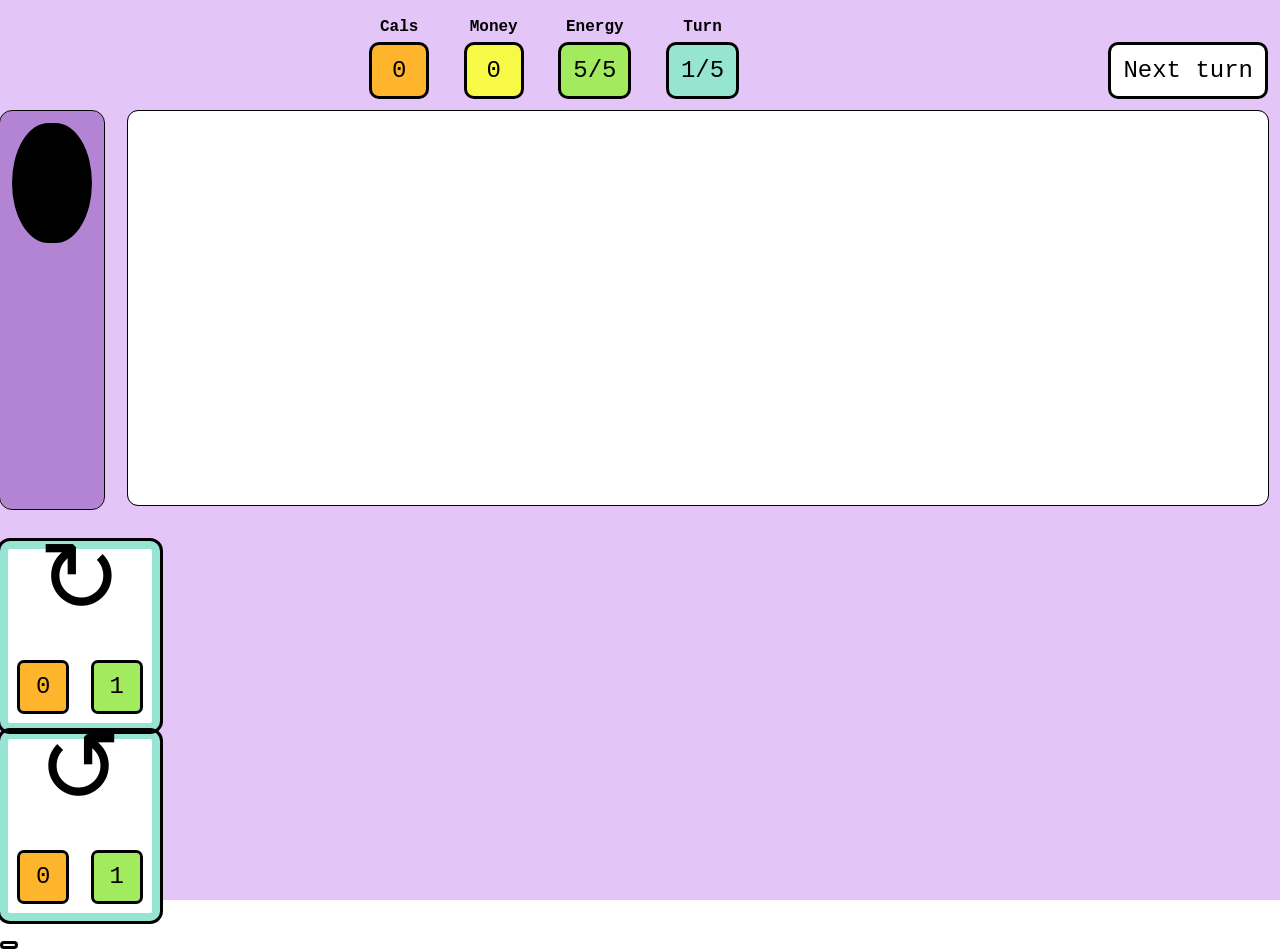
<file: index.html>
<!DOCTYPE html>
<html lang="en">
  <head>
    <meta charset="UTF-8" />
    <meta
      name="viewport"
      content="width=device-width, initial-scale=1.0"
    />
    <link
      rel="icon"
      href="data:image/svg+xml,<svg xmlns=%22http://www.w3.org/2000/svg%22 viewBox=%220 0 100 100%22><text y=%22.9em%22 font-size=%2290%22>🐈‍⬛</text></svg>"
    />
    <link
      href="src/style.css"
      rel="stylesheet"
    />
    <title>V̸̜͊O̷͋ͅÏ̴̘D̶̈́͜ ̴̺͐Č̵̠a̵̺͊t̶̰̆</title>
  </head>
  <body>
    <main>
      <!-- GAME SCREEN! -->
      <section id="screen-game">
        <div class="top">
          <div class="placeholder"></div>
          <div id="meters">
            <div class="meter calories">
              <p>Cals</p>
              <div class="mn">0</div>
            </div>
            <div class="meter money">
              <p>Money</p>
              <div class="mn">0</div>
            </div>
            <div class="meter energy">
              <p>Energy</p>
              <div class="mn">
                <span class="numerator">5</span>/<span class="denominator"
                  >5</span
                >
              </div>
            </div>
            <div class="meter turn">
              <p>Turn</p>
              <div class="mn">
                <span class="numerator">1</span>/<span class="denominator"
                  >5</span
                >
              </div>
            </div>
          </div>
          <div id="next-holder">
            <button class="next">Next turn</button>
          </div>
        </div>
        <div class="middle">
          <div class="placeholder"></div>
          <div id="grid">
            <div id="cat"></div>
          </div>
          <div class="drama"></div>
        </div>
        <div id="card-and-rotator-holder">
          <button class="card arrow left">
            <div>↻</div>
            <div class="stats">
              <div>0</div>
              <div>1</div>
            </div>
          </button>
          <div id="card-holder"></div>
          <button class="card arrow right">
            <div>↺</div>
            <div class="stats">
              <div>0</div>
              <div>1</div>
            </div>
          </button>
        </div>
      </section>

      <!-- INTERMISSION SCREEN! -->
      <section id="screen-intermission">
        <p id="intermission-text"></p>
        <button
          id="intermission-button"
          class="next"
        ></button>
      </section>
    </main>
    <script
      type="module"
      src="/src/main.ts"
    ></script>
  </body>
</html>
</file>
<file: src/style.css>
:root {
  /* WIDTHS */
  --gw: 370px;
  --tkb: var(--b) 3px solid;
  --tnb: var(--b) 1.5px solid;

  /* COLORS */
  --b: #000;
  --gyd: #727272;
  --gy: #b4b4b4;
  --w: #fff;
  --ph: rgb(255, 136, 195);
  --p: #ffddee;
  --pd: #b384d4;
  --t: #96e4d2;
  --grn: #a2ea5e;
  --yl: rgb(248, 248, 71);
  --o: rgb(254, 180, 43);
  --red: rgb(249, 63, 63);

  /* Z-INDICES */
  --cat-z: 100000;
  --atk-z: 100001;
}

body {
  margin: 0;
  height: 100vh;
}

main {
  /* Height minus padding; could just hide overflow too */
  height: calc(100vh - 24px);
  font-family: monospace;
  margin: 0 auto;
  padding: 12px 0;
  background: #e3c5f8;
}

button {
  background: var(--w);
  border: var(--tkb);
  border-radius: 10px;
  cursor: pointer;
  font-family: monospace;
  font-size: 24px;
}

button:focus {
  outline: 5px solid var(--ph);
}

button:disabled {
  cursor: not-allowed;
}

.top {
  display: flex;
  align-items: flex-end;
  justify-content: space-between;
  width: 100%;
}

.top .phd {
  width: 160px;
}

.middle {
  display: flex;
  justify-content: space-between;
  width: 100%;
}

.middle .phd,
.drama {
  width: 100%;
  margin: 0px 12px 36px 24px;
}

.drama {
  outline: var(--tnb);
  border-radius: 10px;
  background: var(--w);
  overflow-y: scroll;
  height: calc(var(--gw) + 24px);
  font-size: 16px;
}

.drama div {
  padding: 24px;
  line-height: 24px;
  border-bottom: var(--tnb);
}

/**********************
SCREENS
**********************/
#sg,
#si {
  display: flex;
  align-items: center;
  justify-content: center;
  flex-direction: column;
}

#sg {
  display: none;
}

#si {
  text-align: center;
  margin: 0;
  padding: 36px 48px;
}

#sit {
  font-size: 124px;
  margin: 32px 0;
}

#sib {
  padding: 24px;
}

/**********************
METERS
**********************/
#meters {
  display: flex;
  justify-content: space-between;
  width: var(--gw);
  margin: 0 auto 12px;
}

.meter {
  text-align: center;
  min-width: 60px;
  font-size: 16px;
  font-weight: 700;
}

.meter p {
  margin: 6px 0;
}

.mn {
  display: flex;
  justify-content: center;
  padding: 12px;
  border: var(--tkb);
  border-radius: 10px;
  font-size: 24px;
  font-weight: 400;
}

.turn .mn {
  background: var(--t);
}

.energy .mn {
  background: var(--grn);
}

.money .mn {
  background: var(--yl);
}

.calories .mn {
  background: var(--o);
}

#next-holder {
  text-align: right;
  margin: 0px 12px 12px 0px;
}

#next-holder button {
  padding: 12px;
}

.warning {
  animation: warning-kf 2s infinite;
}

@keyframes warning-kf {
  0% {
    background: var(--w);
  }
  50% {
    background: var(--t);
  }
}

.attn {
  animation: attn-kf 0.6s ease;
}

@keyframes attn-kf {
  0% {
    transform: scale(1) rotate(0deg);
    filter: brightness(100%);
  }
  20% {
    transform: scale(1.2) rotate(-2deg);
    filter: brightness(110%);
  }
  40% {
    transform: scale(1.2) rotate(2deg);
    filter: brightness(110%);
  }
  60% {
    transform: scale(1.1) rotate(-1deg);
    filter: brightness(105%);
  }
  80% {
    transform: scale(1.05) rotate(1deg);
    filter: brightness(102%);
  }
  100% {
    transform: scale(1) rotate(0deg);
    filter: brightness(100%);
  }
}

.st-attn {
  animation: st-attn-kf 0.4s ease;
}

@keyframes st-attn-kf {
  0% {
    transform: scale(1);
    filter: brightness(100%);
  }
  25% {
    transform: scale(1.1);
    filter: brightness(110%); /* lighten */
  }
  50% {
    transform: scale(1.1);
    filter: brightness(110%);
  }
  75% {
    transform: scale(1.05);
    filter: brightness(105%);
  }
  100% {
    transform: scale(1);
    filter: brightness(100%);
  }
}

/**********************
GRID
**********************/

#grid {
  display: grid;
  gap: 6px;
  padding: 12px;
  border-radius: 12px;
  margin: 0 auto 32px;
  background: var(--pd);
  outline: var(--tnb);
}

.tile {
  outline: var(--tnb);
  display: flex;
  justify-content: center;
  align-items: center;
  border-radius: 5px;
  font-size: 48px;
}

.attack::after {
  content: '';
  background: var(--red);
  opacity: 50%;
  display: block;
  width: 100%;
  border-radius: 5px;
  aspect-ratio: 1/1;
  position: relative;
  z-index: var(--atk-z);
  transition: opacity 0.3s ease;
}

.attack.attacking::after {
  opacity: 1;
}

.floor {
  background: var(--t);
}

.grass {
  background: var(--grn);
}

.street {
  background: var(--gyd);
}

.space {
  background: var(--b);
  background-image: radial-gradient(var(--w) 1px, transparent 1px),
    radial-gradient(var(--gy) 1px, transparent 1px),
    radial-gradient(var(--p) 1px, transparent 1px);
  background-size: 80px 50px, 80px 80px, 120px 40px;
  background-position: 0 0, 20px 20px, 40px 60px;
  animation: star 90s linear infinite;
}

@keyframes star {
  0% {
    background-position: 0 0, 20px 20px, 40px 60px;
  }
  100% {
    background-position: 500px 0, 200px 20px, 300px 60px;
  }
}

.thing {
  position: absolute;
  display: flex;
  justify-content: center;
  align-items: center;
}

.coin {
  width: 30px;
  height: 30px;
  font-size: 16px;
  box-shadow: var(--o) -2px 1px;
  background: var(--yl);
  color: var(--red);
  border-radius: 100%;
  font-weight: 700;
}

.planet {
  width: 50px;
  height: 50px;
  border-radius: 100%;
  box-shadow: inset -8px -5px 15px var(--b);
}

.planet-1 {
  background: linear-gradient(to bottom right, var(--o), var(--red));
}

.planet-2 {
  background: linear-gradient(to bottom right, var(--p), var(--pd));
}

.planet-3 {
  background: var(--grn);
}

/**********************
CAT
**********************/

#cat {
  position: relative;
  width: 200px;
  height: 300px;
  border-radius: 50% / 55%;
  background: var(--b);
  /* This is a little weird, but oh well */
  zoom: 40%;
  transition: left 0.5s, top 0.5s, height 0.5s;
  z-index: var(--cat-z);
}

#cat.longcat {
  height: 475px;
}

#cat.nap {
  height: 160px;
}

.ear {
  position: absolute;
  width: 40px;
  height: 40px;
  background: var(--b);
  clip-path: polygon(50% 0%, 0% 100%, 100% 100%);
  top: -9px;
}

.ear.left {
  left: 10px;
  transform: rotate(-44deg);
  transition: left 0.5s;
}

#cat.longcat .ear.left {
  left: 23px;
}

.ear.right {
  right: 10px;
  transform: rotate(44deg);
  transition: right 0.5s;
}

#cat.longcat .ear.right {
  right: 23px;
}

.face {
  position: relative;
  top: -16px;
}

.eye {
  position: absolute;
  width: 30px;
  height: 16px;
  background: var(--grn);
  border-radius: 50%;
  top: 45px;
}

.eye::after {
  content: '';
  position: absolute;
  width: 12px;
  height: 20px;
  background: black;
  border-radius: 50%;
  top: -2px;
  left: 9px;
}

.eye.left {
  left: 59px;
}

.eye.right {
  right: 59px;
}

.nose {
  position: absolute;
  background: var(--p);
  width: 9px;
  height: 5px;
  top: 63px;
  left: 95px;
  border-radius: 5px;
}

.smile {
  position: absolute;
  width: 25px;
  height: 12px;
  border-bottom: 3px solid var(--ph);
  border-radius: 0 0 60px 60px;
  top: 68px;
  left: 50%;
  transform: translateX(-50%);
}

.paw {
  position: absolute;
  width: 40px;
  height: 60px;
  background: black;
  border-radius: 50%;
  border: 3px solid var(--gyd);
}

.paw.front-left {
  top: 100px;
  left: 30px;
  transform: rotate(-30deg);
}

.paw.front-right {
  top: 100px;
  right: 20px;
  transform: rotate(21deg);
}

.paw.back-left {
  bottom: 20px;
  left: 40px;
  transform: rotate(-10deg);
}

.paw.back-right {
  bottom: 20px;
  right: 40px;
  transform: rotate(10deg);
}

.glowing {
  box-shadow: 0px 0px 66px 16px var(--ph);
}
/**********************
CARD & ROTATE BUTTONS
**********************/
#card-holder {
  display: flex;
  gap: 32px;
}

#cards-rotators {
  display: flex;
  gap: 32px;
}

.card,
.arrow {
  align-items: center;
  background: var(--w);
  border-radius: 10px;
  border: 8px solid var(--t);
  cursor: pointer;
  display: flex;
  font-size: 16px;
  flex-direction: column;
  height: 190px;
  justify-content: space-between;
  outline: var(--tkb);
  padding: 12px;
  text-align: center;
  width: 160px;
}

.arrow {
  font-size: 100px;
  line-height: 50px;
}

.card:focus {
  outline-width: 10px;
}

.stats {
  display: flex;
  width: 100%;
  gap: 12px;
  justify-content: space-between;
}

.stats div {
  background: var(--o);
  padding: 12px 16px;
  border-radius: 4px;
  outline: var(--tkb);
  font-size: 24px;
  line-height: 24px;
}

.stats div:nth-child(2) {
  background: var(--grn);
}
</file>
